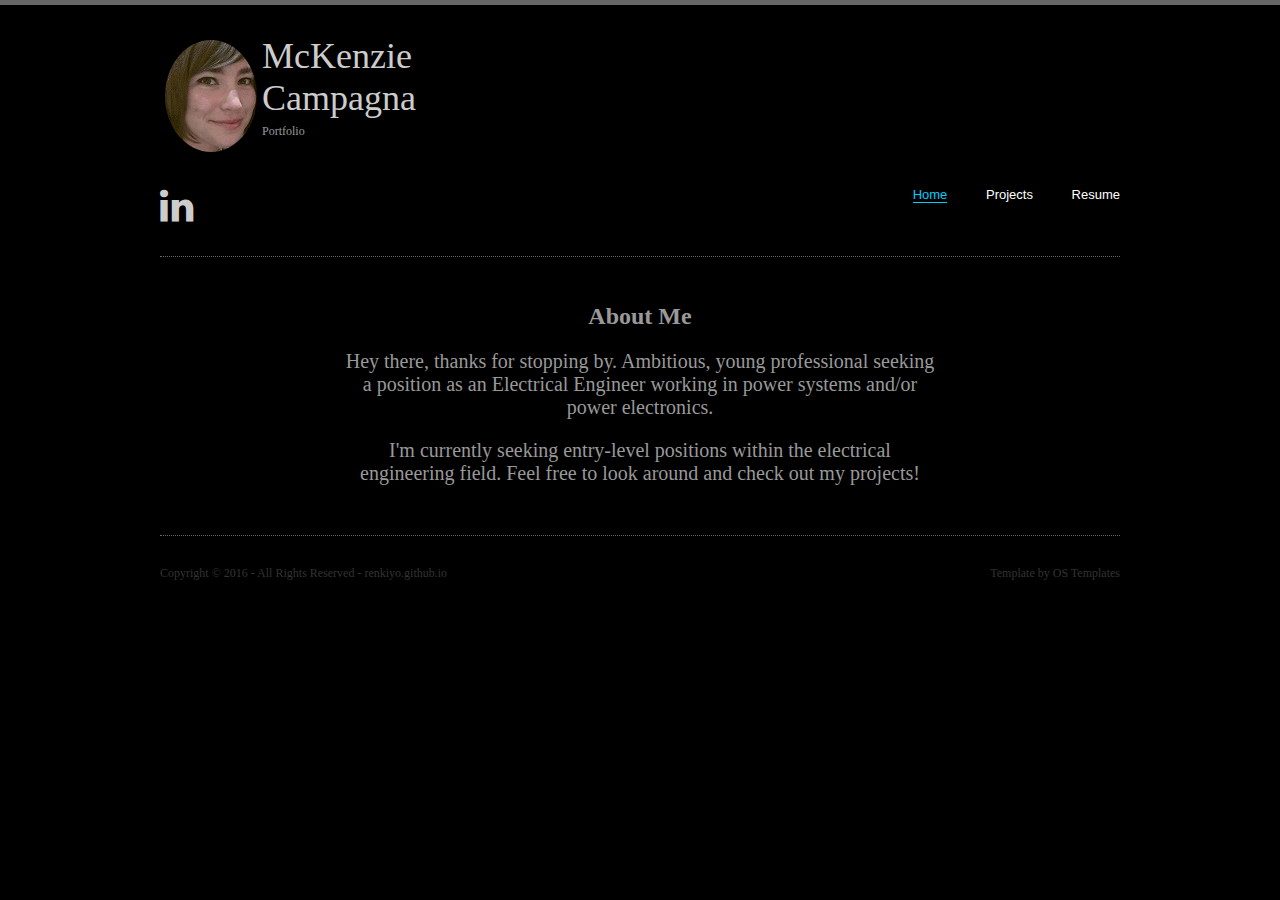
<file: index.html>
<!DOCTYPE html PUBLIC "-//W3C//DTD XHTML 1.0 Transitional//EN" "http://www.w3.org/TR/xhtml1/DTD/xhtml1-transitional.dtd">
<!--
Template Name: Photomatic
Author: <a href="http://www.os-templates.com/">OS Templates</a>
Author URI: http://www.os-templates.com/
Licence: Free to use under our free template licence terms
Licence URI: http://www.os-templates.com/template-terms
-->
<html xmlns="http://www.w3.org/1999/xhtml">
<head>
<title>renkiyo</title>
<meta http-equiv="Content-Type" content="text/html; charset=iso-8859-1" />
<link rel="stylesheet" href="layout.css" type="text/css" />
<link rel="stylesheet" href="http://netdna.bootstrapcdn.com/font-awesome/4.2.0/css/font-awesome.min.css" type="text/css" />
<script type="text/javascript" src="jquery.min.js"></script>
<!-- FancyBox -->
<link rel="stylesheet" href="jquery.fancybox.css" type="text/css" />
<script type="text/javascript" src="jquery.fancybox.pack.js"></script>
<script type="text/javascript">
$(document).ready(function() {
    $("a.fb_image").fancybox({
        openEffect: 'elastic',
        closeEffect: 'elastic',
        openSpeed: 600,
        closeSpeed: 600,
        helpers: {
            overlay: {
                closeClick: true,
            },
            title: {
                type: 'over'
            }
        }
    });
});
</script>
<!-- End FancyBox -->
</head>
<body id="top">
<div class="wrapper col1">
  <div id="header">
    <div class="fl_left">
    <img class ="img-circle" src ="Photo.jpg"/>
      <h1><a href="index.html">McKenzie Campagna</a></h1>
      <p>Portfolio</p>
    </div>
    <div id="topnav">
      <ul>
        <li class="active"><a href="index.html">Home</a></li>
        <li><a href="projects.html">Projects</a></li>
        <li class="last"><a href="renkiyo.github.io/McKenzieCampagna_intern_resume.pdf">Resume</a></li>
      </ul>
    </div>
      <div id="topnavicon">
    <a class = "iconLi" href ="https://www.linkedin.com/in/mckenzie-campagna-4a9085101"><i class ="fa fa-linkedin fa-3x"></i></a>
  </div>
    <br class="clear" />
  </div>
</div>
<!-- ####################################################################################################### -->
<div class="container">
<center>
<h1>About Me</h1>
<p style="font-size:20px;width:600px"> Hey there, thanks for stopping by.
Ambitious, young professional seeking a position as an Electrical Engineer working in power systems and/or power electronics.
</p>
<p style="font-size:20px;width:600px">I'm currently seeking entry-level positions within the electrical engineering field. Feel free to look around and check out my projects!
</p>
</center>
</div>

<!-- ####################################################################################################### -->
<!-- ####################################################################################################### -->
<div class="wrapper col5">
  <div id="footer">
    <p class="fl_left">Copyright &copy; 2016 - All Rights Reserved - <a href="#">renkiyo.github.io</a></p>
    <p class="fl_right">Template by <a target="_blank" href="http://www.os-templates.com/" title="Free Website Templates">OS Templates</a></p>
    <br class="clear" />
  </div>
</div>
</body>
</html>
</file>
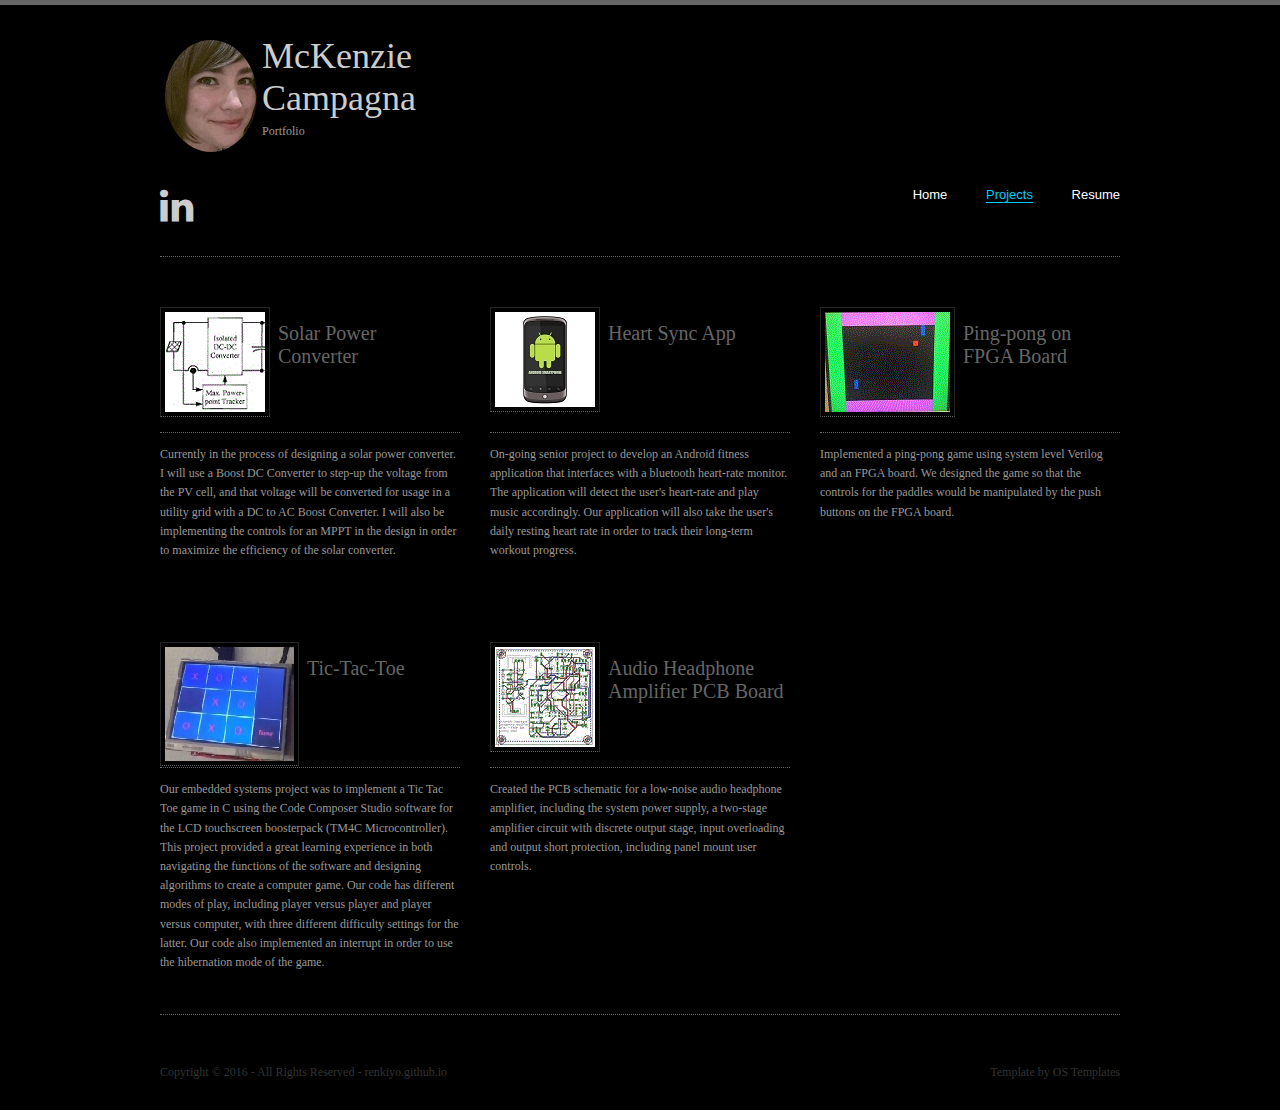
<file: projects.html>
<!DOCTYPE html PUBLIC "-//W3C//DTD XHTML 1.0 Transitional//EN" "http://www.w3.org/TR/xhtml1/DTD/xhtml1-transitional.dtd">
<!--
Template Name: Photomatic
Author: <a href="http://www.os-templates.com/">OS Templates</a>
Author URI: http://www.os-templates.com/
Licence: Free to use under our free template licence terms
Licence URI: http://www.os-templates.com/template-terms
-->
<html xmlns="http://www.w3.org/1999/xhtml">
<head>
<title>renkiyo</title>
<meta http-equiv="Content-Type" content="text/html; charset=iso-8859-1" />
<link rel="stylesheet" href="layout.css" type="text/css" />
<link rel="stylesheet" href="http://netdna.bootstrapcdn.com/font-awesome/4.2.0/css/font-awesome.min.css" type="text/css" />
<script type="text/javascript" src="jquery.min.js"></script>
<!-- FancyBox -->
<link rel="stylesheet" href="jquery.fancybox.css" type="text/css" />
<script type="text/javascript" src="jquery.fancybox.pack.js"></script>
<script type="text/javascript">
$(document).ready(function() {
    $("a.fb_image").fancybox({
        openEffect: 'elastic',
        closeEffect: 'elastic',
        openSpeed: 600,
        closeSpeed: 600,
        helpers: {
            overlay: {
                closeClick: true,
            },
            title: {
                type: 'over'
            }
        }
    });
});
</script>
<!-- End FancyBox -->
</head>
<body id="top">
<div class="wrapper col1">
  <div id="header">
    <div class="fl_left">
    <img class ="img-circle" src ="Photo.jpg"/>
      <h1><a href="index.html">McKenzie Campagna</a></h1>
      <p>Portfolio</p>
    </div>
    <div id="topnav">
      <ul>
        <li><a href="index.html">Home</a></li>
        <li class="active"><a href="projects.html">Projects</a>
        <li class="last"><a href="renkiyo.github.io/McKenzieCampagna_intern_resume.pdf">Resume</a></li>
      </ul>
    </div>
      <div id="topnavicon">
    <a class = "iconLi" href ="https://www.linkedin.com/in/mckenzie-campagna-4a9085101"><i class ="fa fa-linkedin fa-3x"></i></a>
  </div>
    <br class="clear" />
  </div>
</div>
<!-- ####################################################################################################### -->
<div class="wrapper col2">
  <div class="containerabove">
    <div class="homecontent">
      <ul>
        <li>
          <h2 class="title"><img src="Solar Converter.gif" alt="" />Solar Power Converter</h2>
          <p>Currently in the process of designing a solar power converter. I will use a Boost DC Converter to step-up the voltage from the PV cell, and that voltage will be converted for usage in a utility grid with a DC to AC Boost Converter. I will also be implementing the controls for an MPPT in the design in order to maximize the efficiency of the solar converter.</p>
          <!--<p class="readmore"><a href="#">Continue Reading &raquo;</a></p>-->
        </li>
        <li> 
          <h2 class="title"><img src="Heart Sync.jpg" alt="" />Heart Sync App</h2>
          <p>On-going senior project to develop an Android fitness application that interfaces with a bluetooth heart-rate monitor. The application will detect the user's heart-rate and play music accordingly. Our application will also take the user's daily resting heart rate in order to track their long-term workout progress.</p>
          <!--<p class="readmore"><a href="#">Continue Reading &raquo;</a></p>-->
        </li>
        <li class="last">
          <h2 class="title"><img src="Ping Pong.gif" alt="" />Ping-pong on FPGA Board</h2>
          <p>Implemented a ping-pong game using system level Verilog and an FPGA board. We designed the game so that the controls for the paddles would be manipulated by the push buttons on the FPGA board. </p>
          <!--<p class="readmore"><a href="#">Continue Reading &raquo;</a></p>-->
        </li>
      </ul>
      <br class="clear" />
    </div>
  </div>
</div>
<!-- ####################################################################################################### -->
<div class="wrapper col2">
  <div class="container">
    <div class="homecontent">
      <ul>
        <li>
          <h2 class="title"><img src="Tic Tac Toe.jpg" alt="" />Tic-Tac-Toe</h2>
          <p>Our embedded systems project was to implement a Tic Tac Toe game in C using the Code Composer Studio software for the LCD touchscreen boosterpack (TM4C Microcontroller). This project provided a great learning experience in both navigating the functions of the software and designing algorithms to create a computer game. Our code has different modes of play, including player versus player and player versus computer, with three different difficulty settings for the latter. Our code also implemented an interrupt in order to use the hibernation mode of the game.</p>
          <!--<p class="readmore"><a href="#">Continue Reading &raquo;</a></p>-->
        </li>
        <li> 
          <h2 class="title"><img src="Board File Pic.gif" alt="" />Audio Headphone Amplifier PCB Board</h2>
          <p>Created the PCB schematic for a low-noise audio headphone amplifier, including the system power supply, a two-stage amplifier circuit with discrete output stage, input overloading and output short protection, including panel mount user controls.
          <!--<p class="readmore"><a href="#">Continue Reading &raquo;</a></p>-->
        </li>
      </ul>
      <br class="clear" />
    </div>
  </div>
</div>
<!-- ####################################################################################################### -->
<div class="wrapper col5">
  <div id="footer">
    <p class="fl_left">Copyright &copy; 2016 - All Rights Reserved - <a href="#">renkiyo.github.io</a></p>
    <p class="fl_right">Template by <a target="_blank" href="http://www.os-templates.com/" title="Free Website Templates">OS Templates</a></p>
    <br class="clear" />
  </div>
</div>
</body>
</html>
</file>
<file: layout.css>
@charset "utf-8";
/*
Template Name: Photomatic
Author: <a href="http://www.os-templates.com/">OS Templates</a>
Author URI: http://www.os-templates.com/
Licence: Free to use under our free template licence terms
Licence URI: http://www.os-templates.com/template-terms
File: Layout CSS
*/

@import url("navi.css");
@import url("homepage.css");
@import url("forms.css");
@import url("tables.css");

html{overflow-y:scroll;}
body{margin:0; padding:0; color:#999999; background-color:#000; font-size:12px; font-family:Georgia, "Times New Roman", Times, serif;}

.justify{text-align:justify;}
.bold{font-weight:bold;}
.center{text-align:center;}
.right{text-align:right;}
.nostart{margin:0; padding:0; list-style-type:none;}

.clear{clear:both;}
br.clear{clear:both; margin-top:-15px;}

a{outline:none; text-decoration:none; color:#02CCFC; background-color:#000000;}

.fl_left, .imgl{float:left;}
.fl_right, .imgr{float:right;}
.fl_center, .imgr.{float:center;}

img{display:block; margin:0; padding:0; border:none;}
.imgl, .imgr{border:1px solid #C7C5C8; padding:5px;}
.imgl{margin:0 8px 8px 0; clear:left;}
.imgr{margin:0 0 8px 8px; clear:right;}

img{display:block; margin:0; padding:5px; border:none;}
.img-circle{border-radius:50%; float:left;}

/* ----------------------------------------------Wrapper------------------------------------- */

div.wrapper{display:block; width:100%; margin:0; text-align:left;}
div.wrapper h1, div.wrapper h2, div.wrapper h3, div.wrapper h4, div.wrapper h5, div.wrapper h6{margin:0 0 15px 0; padding:0; font-size:20px; font-weight:normal; line-height:normal; color:#666666; background-color:#000000;}
.col1{border-top:5px solid #666;}
.col1 a{color:#CCCCCC; background-color:#000000;}
.col2{padding:20px 0;}
.col3{}
.col4{}
.col5, .col5 a{color:#333; background-color:#000;}

/* ----------------------------------------------Generalise------------------------------------- */

#header, #breadcrumb, .container, .containerabove, .gallery, #footer{display:block; position:relative; width:960px; margin:0 auto;}

/* ----------------------------------------------Header------------------------------------- */

#header{padding:30px 0; z-index:1000; border-bottom:1px dotted #666;}
#header .fl_left{display:block; float:left; overflow:hidden;}
#header h1, #header p, #header ul{margin:0; padding:0; list-style:none; line-height:normal;}
#header h1 a{font-size:36px;}
#header .fl_left p{margin-top:5px;}

/* ----------------------------------------------BreadCrumb------------------------------------- */

#breadcrumb{padding:10px 0 30px 0; border-bottom:1px dotted #666;}
#breadcrumb ul{margin:0; padding:0; list-style:none;}
#breadcrumb ul li{display:inline;}
#breadcrumb ul li.current a{text-decoration:underline;}

/* ----------------------------------------------Content------------------------------------- */

.container{padding:30px 0; border-bottom:1px dotted #666;}
#content{display:block; float:left; width:600px;}

.containerabove{padding:30px 0 0 0;}
#content{display:block; float:left; width:600px;}


/* Comments */

#comments{margin-bottom:40px;}
#comments .commentlist{margin:0; padding:0;}
#comments .commentlist ul{margin:0; padding:0; list-style:none;}
#comments .commentlist li.comment_odd, #comments .commentlist li.comment_even{margin:0 0 10px 0; padding:15px; list-style:none;}
#comments .commentlist li.comment_odd{color:#CCCCCC; background-color:#333333;}
#comments .commentlist li.comment_odd a{color:#02CCFC; background-color:#333333;}
#comments .commentlist li.comment_even{color:#CCCCCC; background-color:#1E1E1E;}
#comments .commentlist li.comment_even a{color:#02CCFC; background-color:#1E1E1E;}
#comments .commentlist .author .name{font-weight:bold;}
#comments .commentlist .submitdate{font-size:smaller;}
#comments .commentlist p{margin:10px 5px 10px 0; padding:0; font-weight:normal; text-transform:none;}
#comments .commentlist li .avatar{float:right; border:1px solid #EEEEEE; margin:0 0 0 10px;}

/* ----------------------------------------------Gallery------------------------------------- */

.gallery{padding:30px 0 0 0;}
.gallery ul{display:inline; margin:0; padding:0; list-style:none;}
.gallery ul li{display:block; float:left; margin:0 36px 36px 0;}
.gallery ul li img{width:284px; height:224px; padding:5px; border:1px solid #242424;}
.gallery ul li.last{margin-right:0;}
.gallery ul li p{margin:0; padding:0; line-height:normal;}
.gallery ul li p.imgtitle{margin-bottom:5px;}
.gallery ul li p.readmore{margin-top:5px; text-align:right;}

/* ----------------------------------------------Column------------------------------------- */

#column{display:block; float:right; width:300px;}
#column .holder, #column #featured{display:block; width:300px; margin-bottom:20px;}
#column .holder p{line-height:1.6em;}
#column h2{font-size:20px;}
#column .holder h2.title{display:block; width:100%; height:65px; margin:0; padding:15px 0 0 0; font-size:20px; line-height:normal; border-bottom:1px dashed #666666;}
#column .holder h2.title img{float:left; margin:-15px 8px 0 0; padding:5px; border:1px solid #666666;}
#column .holder p.readmore{display:block; width:100%; font-weight:bold; text-align:right; line-height:normal;}
#column div.imgholder{display:block; width:290px; margin:0 0 10px 0; padding:4px; border:1px solid #666666;}

/* Featured Block */

#column #featured a{color:#02CCFC; background-color:#1F1F1F;}
#column #featured ul, #column #featured h2, #column #featured p{margin:0; padding:0; list-style:none;}
#column #featured li{display:block; width:250px; margin:0; padding:20px 25px; color:#666666; background-color:#1F1F1F;}
#column #featured li p{line-height:1.6em;}
#column #featured li p.imgholder{display:block; width:240px; height:90px; margin:20px 0 15px 0; padding:4px; color:#666666; background-color:#333333; border:1px solid #666666;}
#column #featured li h2{margin:0; padding:0 0 14px 0; font-size:20px; font-weight:normal; font-family:Georgia, "Times New Roman", Times, serif; color:#666666; background-color:#1F1F1F; line-height:normal; border-bottom:1px dashed #666666;}
#column #featured p.readmore{display:block; width:100%; margin-top:15px; font-weight:bold; text-align:right; line-height:normal;}

/* ----------------------------------------------Footer------------------------------------- */

#footer{padding:30px 0;}
#footer p{margin:0; padding:0;}

/* -----Extras----*/

.circular {
	width: 300px;
	height: 300px;
	border-radius: 150px;
	-webkit-border-radius: 150px;
	-moz-border-radius: 150px;
	background: url(http://link-to-your/image.jpg) no-repeat;}
</file>
